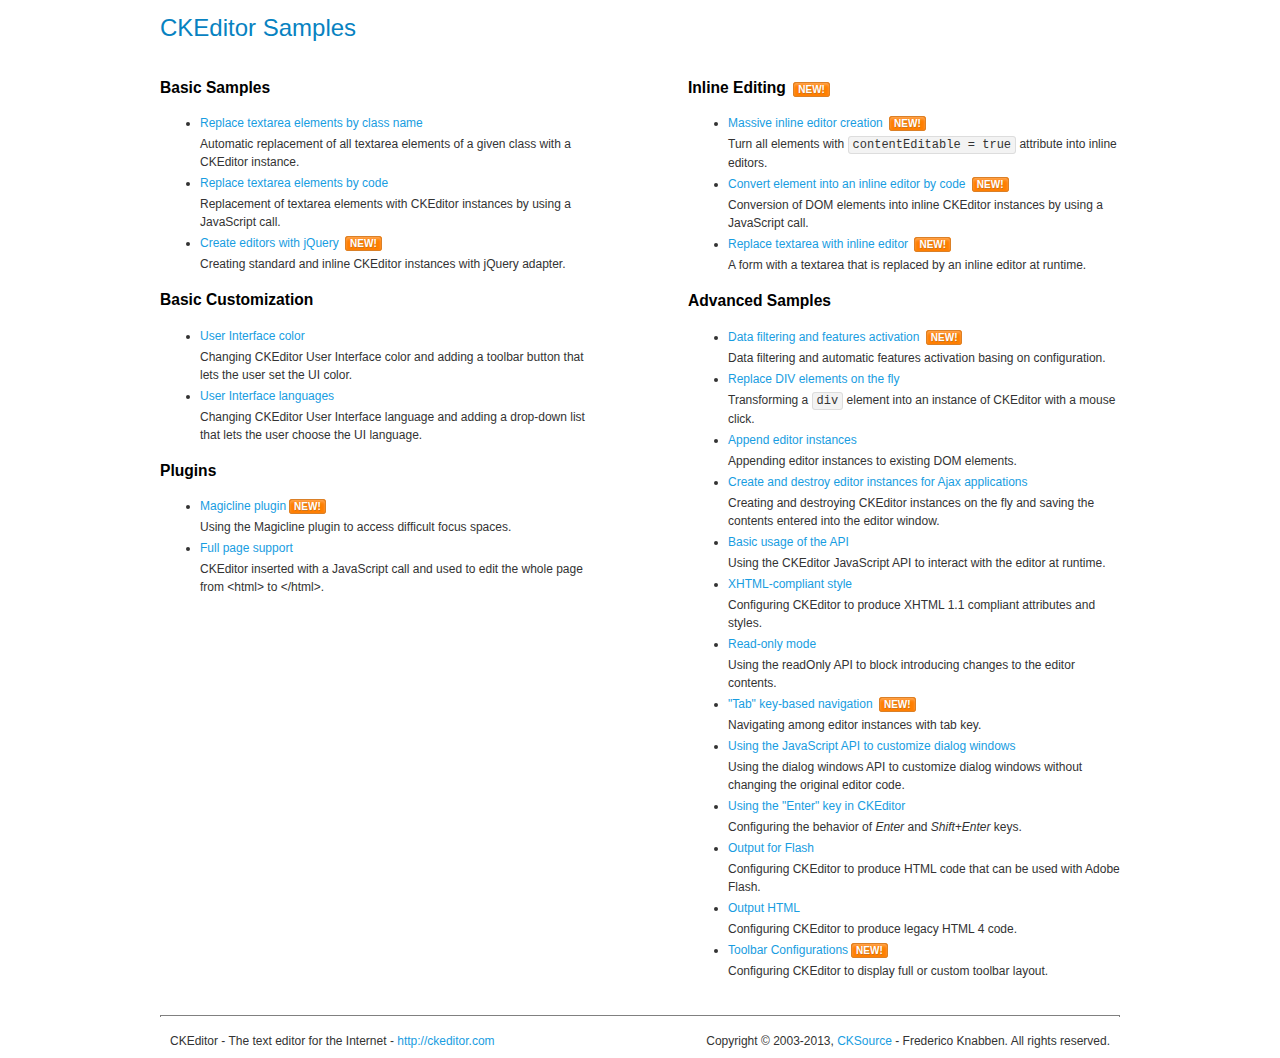
<file: js/plugin/ckeditor/samples/index.html>
<!DOCTYPE html>
<!--
Copyright (c) 2003-2013, CKSource - Frederico Knabben. All rights reserved.
For licensing, see LICENSE.md or http://ckeditor.com/license
-->
<html>
<head>
	<title>CKEditor Samples</title>
	<meta charset="utf-8">
	<link rel="stylesheet" href="sample.css">
</head>
<body>
	<h1 class="samples">
		CKEditor Samples
	</h1>
	<div class="twoColumns">
		<div class="twoColumnsLeft">
			<h2 class="samples">
				Basic Samples
			</h2>
			<dl class="samples">
				<dt><a class="samples" href="replacebyclass.html">Replace textarea elements by class name</a></dt>
				<dd>Automatic replacement of all textarea elements of a given class with a CKEditor instance.</dd>

				<dt><a class="samples" href="replacebycode.html">Replace textarea elements by code</a></dt>
				<dd>Replacement of textarea elements with CKEditor instances by using a JavaScript call.</dd>

				<dt><a class="samples" href="jquery.html">Create editors with jQuery</a> <span class="new">New!</span></dt>
				<dd>Creating standard and inline CKEditor instances with jQuery adapter.</dd>
			</dl>

			<h2 class="samples">
				Basic Customization
			</h2>
			<dl class="samples">
				<dt><a class="samples" href="uicolor.html">User Interface color</a></dt>
				<dd>Changing CKEditor User Interface color and adding a toolbar button that lets the user set the UI color.</dd>

				<dt><a class="samples" href="uilanguages.html">User Interface languages</a></dt>
				<dd>Changing CKEditor User Interface language and adding a drop-down list that lets the user choose the UI language.</dd>
			</dl>


			<h2 class="samples">Plugins</h2>
<dl class="samples">
<dt><a class="samples" href="plugins/magicline/magicline.html">Magicline plugin</a><span class="new">New!</span></dt>
<dd>Using the Magicline plugin to access difficult focus spaces.</dd>

<dt><a class="samples" href="plugins/wysiwygarea/fullpage.html">Full page support</a></dt>
<dd>CKEditor inserted with a JavaScript call and used to edit the whole page from &lt;html&gt; to &lt;/html&gt;.</dd>
</dl>
		</div>
		<div class="twoColumnsRight">
			<h2 class="samples">
				Inline Editing <span class="new">New!</span>
			</h2>
			<dl class="samples">
				<dt><a class="samples" href="inlineall.html">Massive inline editor creation</a> <span class="new">New!</span></dt>
				<dd>Turn all elements with <code>contentEditable = true</code> attribute into inline editors.</dd>

				<dt><a class="samples" href="inlinebycode.html">Convert element into an inline editor by code</a> <span class="new">New!</span></dt>
				<dd>Conversion of DOM elements into inline CKEditor instances by using a JavaScript call.</dd>

				<dt><a class="samples" href="inlinetextarea.html">Replace textarea with inline editor</a> <span class="new">New!</span></dt>
				<dd>A form with a textarea that is replaced by an inline editor at runtime.</dd>

				
			</dl>

			<h2 class="samples">
				Advanced Samples
			</h2>
			<dl class="samples">
				<dt><a class="samples" href="datafiltering.html">Data filtering and features activation</a> <span class="new">New!</span></dt>
				<dd>Data filtering and automatic features activation basing on configuration.</dd>

				<dt><a class="samples" href="divreplace.html">Replace DIV elements on the fly</a></dt>
				<dd>Transforming a <code>div</code> element into an instance of CKEditor with a mouse click.</dd>

				<dt><a class="samples" href="appendto.html">Append editor instances</a></dt>
				<dd>Appending editor instances to existing DOM elements.</dd>

				<dt><a class="samples" href="ajax.html">Create and destroy editor instances for Ajax applications</a></dt>
				<dd>Creating and destroying CKEditor instances on the fly and saving the contents entered into the editor window.</dd>

				<dt><a class="samples" href="api.html">Basic usage of the API</a></dt>
				<dd>Using the CKEditor JavaScript API to interact with the editor at runtime.</dd>

				<dt><a class="samples" href="xhtmlstyle.html">XHTML-compliant style</a></dt>
				<dd>Configuring CKEditor to produce XHTML 1.1 compliant attributes and styles.</dd>

				<dt><a class="samples" href="readonly.html">Read-only mode</a></dt>
				<dd>Using the readOnly API to block introducing changes to the editor contents.</dd>

				<dt><a class="samples" href="tabindex.html">"Tab" key-based navigation</a> <span class="new">New!</span></dt>
				<dd>Navigating among editor instances with tab key.</dd>


				
<dt><a class="samples" href="plugins/dialog/dialog.html">Using the JavaScript API to customize dialog windows</a></dt>
<dd>Using the dialog windows API to customize dialog windows without changing the original editor code.</dd>

<dt><a class="samples" href="plugins/enterkey/enterkey.html">Using the &quot;Enter&quot; key in CKEditor</a></dt>
<dd>Configuring the behavior of <em>Enter</em> and <em>Shift+Enter</em> keys.</dd>

<dt><a class="samples" href="plugins/htmlwriter/outputforflash.html">Output for Flash</a></dt>
<dd>Configuring CKEditor to produce HTML code that can be used with Adobe Flash.</dd>

<dt><a class="samples" href="plugins/htmlwriter/outputhtml.html">Output HTML</a></dt>
<dd>Configuring CKEditor to produce legacy HTML 4 code.</dd>

<dt><a class="samples" href="plugins/toolbar/toolbar.html">Toolbar Configurations</a><span class="new">New!</span></dt>
<dd>Configuring CKEditor to display full or custom toolbar layout.</dd>

			</dl>
		</div>
	</div>
	<div id="footer">
		<hr>
		<p>
			CKEditor - The text editor for the Internet - <a class="samples" href="http://ckeditor.com/">http://ckeditor.com</a>
		</p>
		<p id="copy">
			Copyright &copy; 2003-2013, <a class="samples" href="http://cksource.com/">CKSource</a> - Frederico Knabben. All rights reserved.
		</p>
	</div>
</body>
</html>
</file>
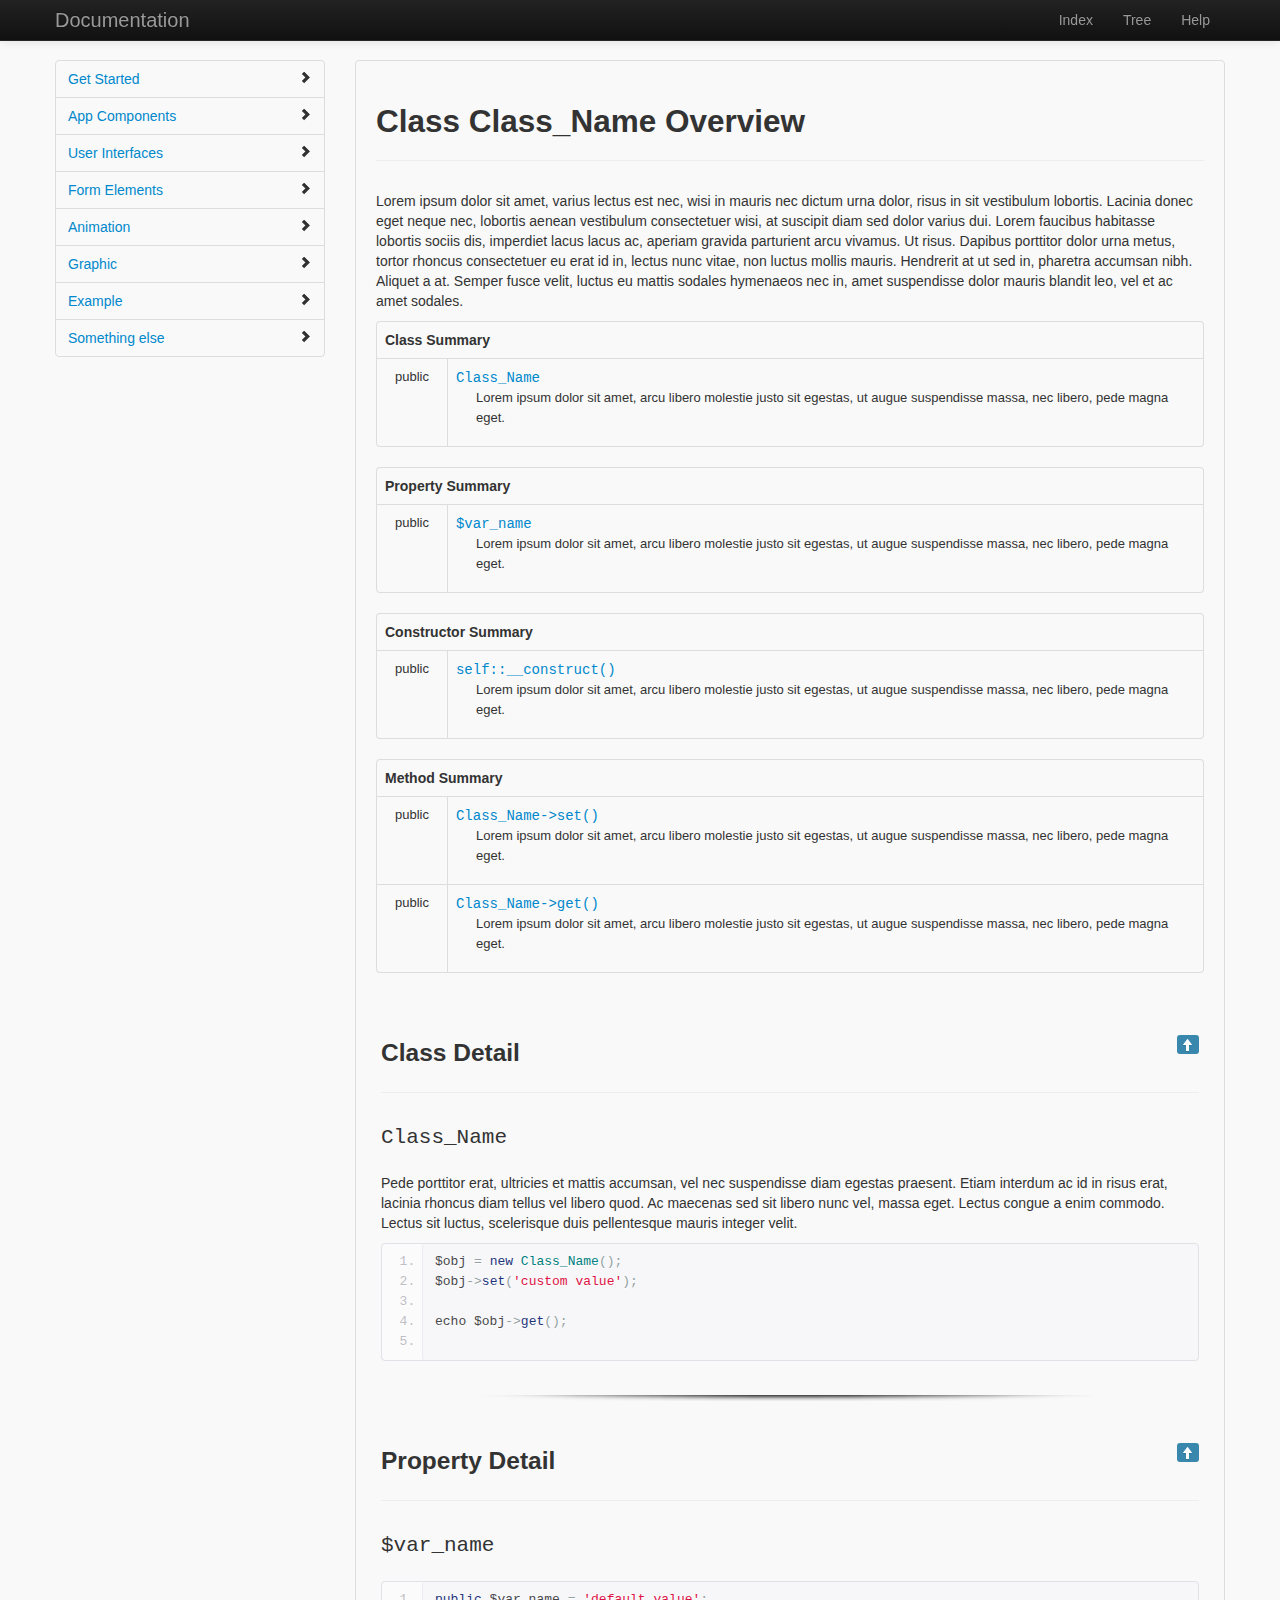
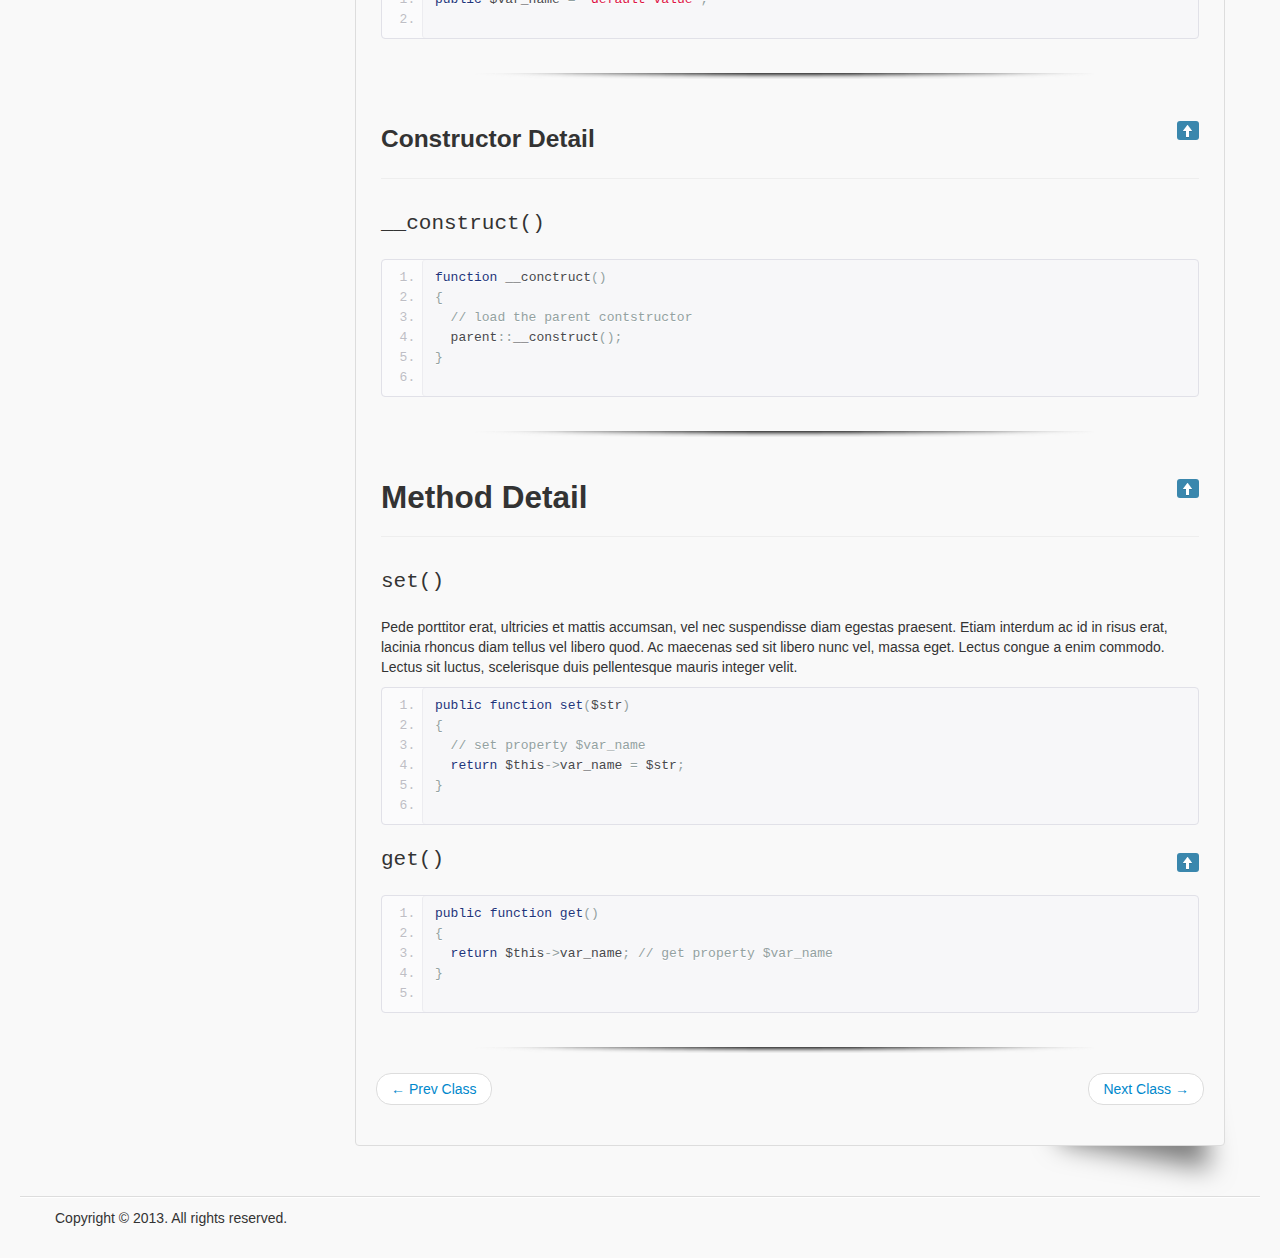
<file: documentation/content.html>
<!DOCTYPE html>
<html lang="en">
    <head>
        <meta charset="utf-8">
        <title>Class Name - API Documentation</title>
        <meta name="viewport" content="width=device-width, initial-scale=1.0">
        <meta name="description" content="">
        <meta name="author" content="">

        <!-- styles -->
        <link href="css/bootstrap.css" rel="stylesheet">
        <link href="css/bootstrap-responsive.css" rel="stylesheet">
        <link href="css/bootstrap-doc.css" rel="stylesheet">
        <link href="css/google-code-prettify/prettify.css" rel="stylesheet">


        <!-- favicon -->
        <link rel="apple-touch-icon-precomposed" sizes="144x144" href="ico/apple-touch-icon-144-precomposed.png">
        <link rel="apple-touch-icon-precomposed" sizes="114x114" href="ico/apple-touch-icon-114-precomposed.png">
        <link rel="apple-touch-icon-precomposed" sizes="72x72" href="ico/apple-touch-icon-72-precomposed.png">
        <link rel="apple-touch-icon-precomposed" href="ico/apple-touch-icon-57-precomposed.png">
        <link rel="shortcut icon" href="ico/favicon.png">


        <!--[if lt IE 9]>
          <script src="js/html5shiv.js"></script>
        <![endif]-->
        
    </head>

    <body>
        <header>
            <!--navbar -->
            <div class="navbar navbar-inverse navbar-fixed-top">
                <div class="navbar-inner">
                    <div class="container">
                        <a class="btn btn-navbar" data-toggle="collapse" data-target=".nav-collapse">
                            <span class="icon-bar"></span>
                            <span class="icon-bar"></span>
                            <span class="icon-bar"></span>
                        </a>
                        <a class="brand" href="index.html">Documentation</a>
                        <div class="nav-collapse collapse">
                            <ul class="nav pull-right">
                                <li><a href="index.html">Index</a></li>
                                <li><a href="tree.html">Tree</a></li>
                                <li><a href="help.html">Help</a></li>
                            </ul>
                        </div><!--/.nav-collapse -->
                    </div>
                </div>
            </div><!--/.navbar -->
        </header>
        
        
        <article class="container">
            <div class="row-fluid">
                <div class="span3">
                    <!--sidebar -->
                    <ul class="nav nav-tabs nav-stacked">
                        <li><a href="content.html"><i class="icon-chevron-right pull-right"></i> Get Started</a></li>
                        <li><a href="#"><i class="icon-chevron-right pull-right"></i> App Components</a></li>
                        <li><a href="#"><i class="icon-chevron-right pull-right"></i> User Interfaces</a></li>
                        <li><a href="#"><i class="icon-chevron-right pull-right"></i> Form Elements</a></li>
                        <li><a href="#"><i class="icon-chevron-right pull-right"></i> Animation</a></li>
                        <li><a href="#"><i class="icon-chevron-right pull-right"></i> Graphic</a></li>
                        <li><a href="#"><i class="icon-chevron-right pull-right"></i> Example</a></li>
                        <li><a href="#"><i class="icon-chevron-right pull-right"></i> Something else</a></li>
                    </ul><!--/.sidebar -->
                </div><!--/.span3 -->

                <div class="span9">
                    <div class="doc-content-box">
                        <!-- Class Overview -->
                        <div class="page-header">
                            <h2>Class Class_Name Overview</h2>
                        </div>
                        
                        <p>Lorem ipsum dolor sit amet, varius lectus est nec, wisi in mauris nec dictum urna dolor, risus in sit vestibulum lobortis. Lacinia donec eget neque nec, lobortis aenean vestibulum consectetuer wisi, at suscipit diam sed dolor varius dui. Lorem faucibus habitasse lobortis sociis dis, imperdiet lacus lacus ac, aperiam gravida parturient arcu vivamus. Ut risus. Dapibus porttitor dolor urna metus, tortor rhoncus consectetuer eu erat id in, lectus nunc vitae, non luctus mollis mauris. Hendrerit at ut sed in, pharetra accumsan nibh. Aliquet a at. Semper fusce velit, luctus eu mattis sodales hymenaeos nec in, amet suspendisse dolor mauris blandit leo, vel et ac amet sodales.
                        </p><!-- /Class Overview -->

                        <!-- table Class Summary -->
                        <table class="table table-bordered ">
                            <thead>
                                <tr>
                                    <th colspan="2">Class Summary</th>
                                </tr>
                            </thead>
                            <tbody>
                                <tr id="class-summary">
                                    <td>
                                        <p class="class-scope">public</p>
                                    </td>
                                    <td>
                                        <a href="#class-desc" class="scroll class-name">Class_Name</a> 
                                        <p class="class-desc">Lorem ipsum dolor sit amet, arcu libero molestie justo sit egestas, ut augue suspendisse massa, nec libero, pede magna eget.</p>
                                    </td>
                                </tr>
                            </tbody>
                        </table><!-- /table Class Summary -->
                        

                        <!-- table Property Summary -->
                        <table class="table table-bordered">
                            <thead>
                                <tr>
                                    <th colspan="2">Property Summary</th>
                                </tr>
                            </thead>
                            <tbody>
                                <tr id="property-summary">
                                    <td><p class="class-scope">public</p></td>
                                    <td>
                                        <a href="#property-desc" class="scroll class-name">$var_name</a> 
                                        <p class="class-desc">Lorem ipsum dolor sit amet, arcu libero molestie justo sit egestas, ut augue suspendisse massa, nec libero, pede magna eget.</p>
                                    </td>
                                </tr>
                            </tbody>
                        </table><!-- /table Property Summary -->
                        

                        <!-- table Constructor Summary -->
                        <table class="table table-bordered">
                            <thead>
                                <tr>
                                    <th colspan="2">Constructor Summary</th>
                                </tr>
                            </thead>
                            <tbody>
                                <tr id="constructor-summary">
                                    <td><p class="class-scope">public</p></td>
                                    <td>
                                        <a href="#constructor-desc" class="scroll class-name">self::__construct()</a> 
                                        <p class="class-desc">Lorem ipsum dolor sit amet, arcu libero molestie justo sit egestas, ut augue suspendisse massa, nec libero, pede magna eget.</p>
                                    </td>
                                </tr>
                            </tbody>
                        </table><!-- /table Constructor Summary -->
                        
                        
                        <!-- table Method Summary -->
                        <table class="table table-bordered">
                            <thead>
                                <tr id="method-summary">
                                    <th colspan="2">Method Summary</th>
                                </tr>
                            </thead>
                            <tbody>
                                <tr id="method-set">
                                    <td><p class="class-scope">public</p></td>
                                    <td>
                                        <a href="#method-desc-set" class="scroll class-name">Class_Name->set()</a> 
                                        <p class="class-desc">Lorem ipsum dolor sit amet, arcu libero molestie justo sit egestas, ut augue suspendisse massa, nec libero, pede magna eget.</p>
                                    </td>
                                </tr>
                                <tr id="method-get">
                                    <td><p class="class-scope">public</p></td>
                                    <td>
                                        <a href="#method-desc-set" class="scroll class-name">Class_Name->get()</a> 
                                        <p class="class-desc">Lorem ipsum dolor sit amet, arcu libero molestie justo sit egestas, ut augue suspendisse massa, nec libero, pede magna eget.</p>
                                    </td>
                                </tr>
                            </tbody>
                        </table><!-- /table Method Summary -->
                        
                        
                        <!-- detail-box Class Detail -->
                        <div class="detail-box">
                            <div class="page-header">
                                <a title="jump to class summary" href="#class-summary" class="scroll pull-right">
                                    <span class="label label-info"><i class="icon-white icon-arrow-up"></i></span> 
                                </a>
                                <h3 id="class-desc">Class Detail</h3>
                            </div>
                            <p class="lead class-name">Class_Name
                                
                            </p>
                            <p class="det">Pede porttitor erat, ultricies et mattis accumsan, vel nec suspendisse diam egestas praesent. Etiam interdum ac id in risus erat, lacinia rhoncus diam tellus vel libero quod. Ac maecenas sed sit libero nunc vel, massa eget. Lectus congue a enim commodo. Lectus sit luctus, scelerisque duis pellentesque mauris integer velit.</p>
                            <pre class="prettyprint linenums">
$obj = new Class_Name();
$obj->set('custom value');

echo $obj->get();
                            </pre>
                        </div><!-- /.detail-box Class Detail -->
                        
                        
                        <!-- detail-box Property Detail -->
                        <div class="detail-box">
                            <div class="page-header">
                                <a title="jump to property summary" href="#property-summary" class="scroll pull-right">
                                    <span class="label label-info"><b class="icon-white icon-arrow-up"></b></span> 
                                </a>
                                <h3 id="property-desc">Property Detail</h3>
                            </div>
                            <p class="lead class-name">$var_name</p>
                            <pre class="prettyprint linenums">
public $var_name = 'default value';
                            </pre>
                        </div><!-- /.detail-box Property Detail -->
                        
                        
                        <!-- detail-box Constructor Detail -->
                        <div class="detail-box">
                            <div class="page-header">
                                <a title="jump to constructor summary" href="#constructor-summary" class="scroll pull-right">
                                    <span class="label label-info"><b class="icon-white icon-arrow-up"></b></span> 
                                </a>
                                <h3 id="constructor-desc">Constructor Detail</h3>
                            </div>
                            <p class="lead class-name">__construct()</p>
                            <pre class="prettyprint linenums">
function __conctruct()
{
  // load the parent contstructor
  parent::__construct();
}
                            </pre>
                        </div> <!-- /.detail-box Constructor Detail -->
                        
                        
                        <!-- detail-box Method Detail -->
                        <div class="detail-box">
                            <div class="page-header">
                                <a title="jump to method summary" href="#method-set" class="scroll pull-right">
                                    <span class="label label-info"><b class="icon-white icon-arrow-up"></b></span> 
                                </a>
                                <h2 id="method-desc-set">Method Detail</h2>
                            </div>
                            <p class="lead class-name">set()</p>
                            <p class="det">Pede porttitor erat, ultricies et mattis accumsan, vel nec suspendisse diam egestas praesent. Etiam interdum ac id in risus erat, lacinia rhoncus diam tellus vel libero quod. Ac maecenas sed sit libero nunc vel, massa eget. Lectus congue a enim commodo. Lectus sit luctus, scelerisque duis pellentesque mauris integer velit.</p>
                            <pre class="prettyprint linenums">
public function set($str)
{
  // set property $var_name
  return $this->var_name = $str;
}
                            </pre>
                            <p id="method-desc-set" class="lead class-name">get()
                                <a title="jump to method summary" href="#method-get" class="scroll pull-right">
                                    <span class="label label-info"><b class="icon-white icon-arrow-up"></b></span> 
                                </a>
                            </p>
                            <pre class="prettyprint linenums">
public function get()
{
  return $this->var_name; // get property $var_name
}
                            </pre>
                        </div><!--/.detail-box Method Detail-->
                        
                        
                        <!-- pagination -->
                        <div class="page-nav">
                            <ul class="pager">
                                <li class="previous">
                                    <a href="#">&larr; Prev Class</a>
                                </li>
                                <li class="next">
                                    <a href="#">Next Class &rarr;</a>
                                </li>
                            </ul>
                        </div><!-- /pagination -->
                        
                        
                        <div class="shadow-right"> </div><!-- shadow doc-content-box -->
                    </div><!--/.doc-content-box -->
                </div><!--/.span9 -->
            </div><!--/.row-fluid -->
        </article>
        
        
        <!-- footer -->
        <footer>
            <div class="footer">
                <div class="container">
                    <p>Copyright &copy; 2013. All rights reserved.</p>
                </div>
            </div>
        </footer><!--/.footer -->
        
        
        <!-- javascript
        ================================================== -->
        <script src="js/jquery.min.js"></script>
        <script src="js/bootstrap.min.js"></script>
        <script src="js/google-code-prettify/prettify.js"></script>
        
        <script type="text/javascript">
            jQuery(document).ready(function($){
                
                // make code pretty demo
                window.prettyPrint && prettyPrint();

                
                $(".scroll").click(function(event){
                    event.preventDefault();
                    $("html,body").animate({scrollTop: $(this.hash).offset().top-50}, 'slow');
                });
                
            });

        </script>
    </body>
</html>
</file>
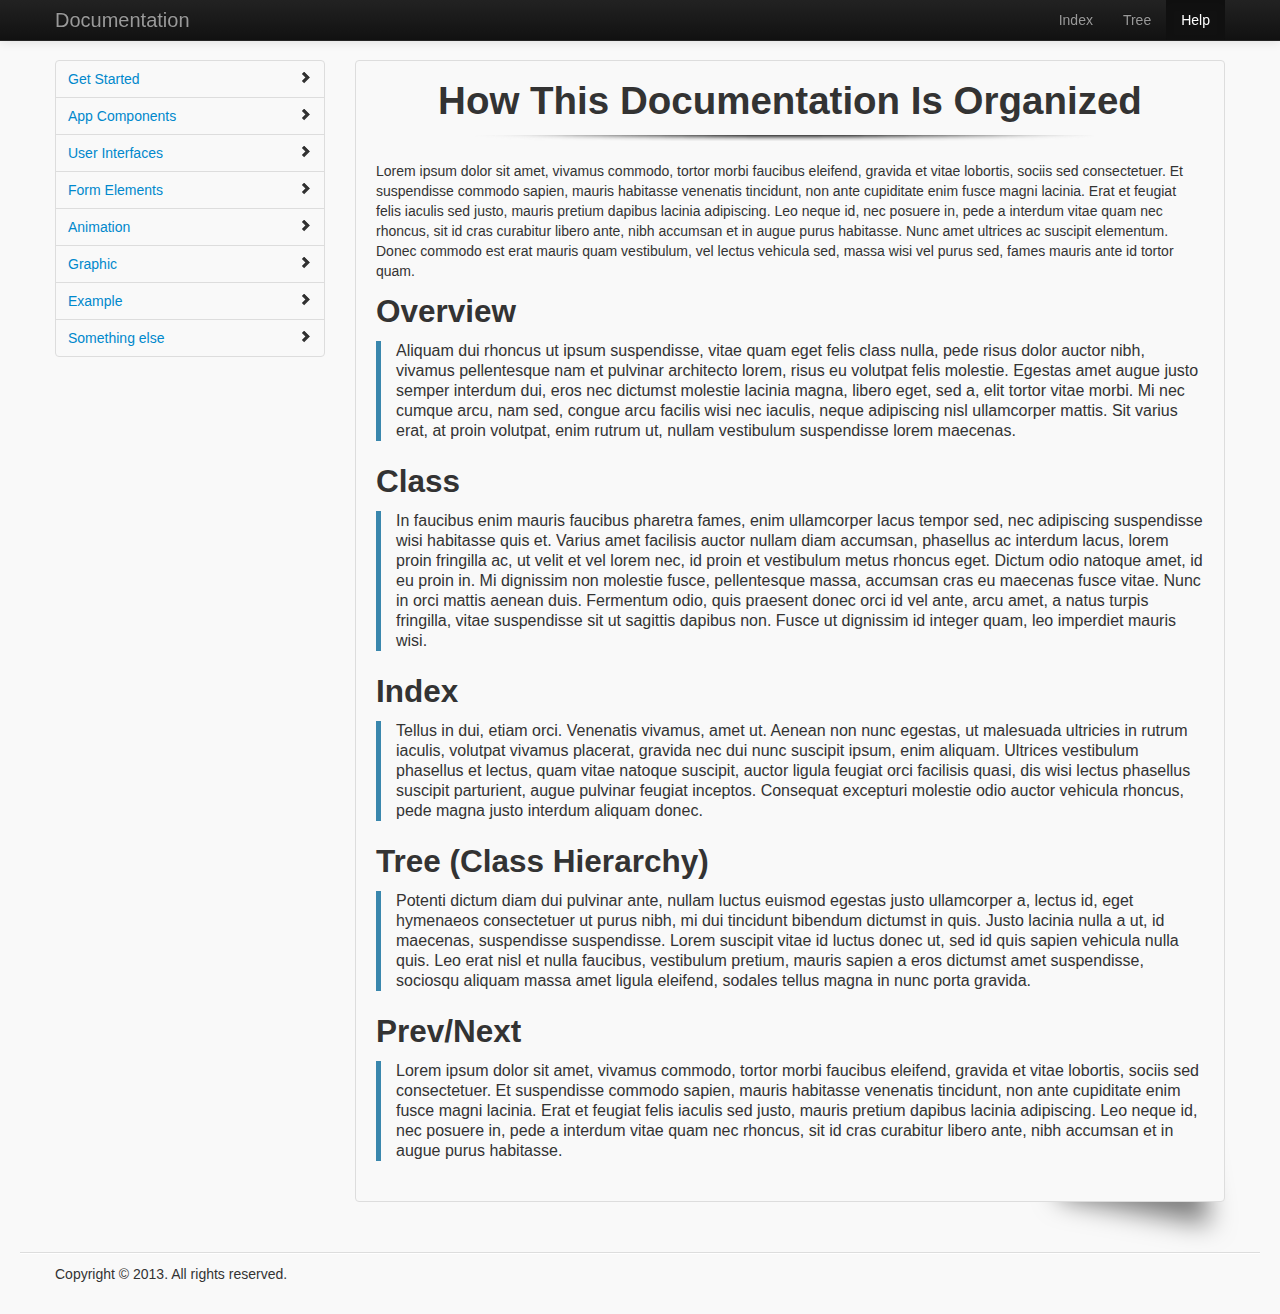
<file: documentation/help.html>
<!DOCTYPE html>
<html lang="en">
    <head>
        <meta charset="utf-8">
        <title>Help - API Documentation</title>
        <meta name="viewport" content="width=device-width, initial-scale=1.0">
        <meta name="description" content="">
        <meta name="author" content="">

        <!-- styles -->
        <link href="css/bootstrap.css" rel="stylesheet">
        <link href="css/bootstrap-responsive.css" rel="stylesheet">
        <link href="css/bootstrap-doc.css" rel="stylesheet">


        <!-- favicon -->
        <link rel="apple-touch-icon-precomposed" sizes="144x144" href="ico/apple-touch-icon-144-precomposed.png">
        <link rel="apple-touch-icon-precomposed" sizes="114x114" href="ico/apple-touch-icon-114-precomposed.png">
        <link rel="apple-touch-icon-precomposed" sizes="72x72" href="ico/apple-touch-icon-72-precomposed.png">
        <link rel="apple-touch-icon-precomposed" href="ico/apple-touch-icon-57-precomposed.png">
        <link rel="shortcut icon" href="ico/favicon.png">


        <!--[if lt IE 9]>
          <script src="js/html5shiv.js"></script>
        <![endif]-->
        
    </head>

    <body>
        <header>
            <!--navbar -->
            <div class="navbar navbar-inverse navbar-fixed-top">
                <div class="navbar-inner">
                    <div class="container">
                        <a class="btn btn-navbar" data-toggle="collapse" data-target=".nav-collapse">
                            <span class="icon-bar"></span>
                            <span class="icon-bar"></span>
                            <span class="icon-bar"></span>
                        </a>
                        <a class="brand" href="index.html">Documentation</a>
                        <div class="nav-collapse collapse">
                            <ul class="nav pull-right">
                                <li><a href="index.html">Index</a></li>
                                <li><a href="tree.html">Tree</a></li>
                                <li class="active"><a href="help.html">Help</a></li>
                            </ul>
                        </div><!--/.nav-collapse -->
                    </div>
                </div>
            </div><!--/.navbar -->
        </header>
        
        <article class="container">
            <div class="row-fluid">
                <div class="span3">
                    <!--sidebar -->
                    <ul class="nav nav-tabs nav-stacked">
                        <li><a href="content.html"><i class="icon-chevron-right pull-right"></i> Get Started</a></li>
                        <li><a href="#"><i class="icon-chevron-right pull-right"></i> App Components</a></li>
                        <li><a href="#"><i class="icon-chevron-right pull-right"></i> User Interfaces</a></li>
                        <li><a href="#"><i class="icon-chevron-right pull-right"></i> Form Elements</a></li>
                        <li><a href="#"><i class="icon-chevron-right pull-right"></i> Animation</a></li>
                        <li><a href="#"><i class="icon-chevron-right pull-right"></i> Graphic</a></li>
                        <li><a href="#"><i class="icon-chevron-right pull-right"></i> Example</a></li>
                        <li><a href="#"><i class="icon-chevron-right pull-right"></i> Something else</a></li>
                    </ul><!--/.sidebar -->
                </div><!--/.span3 -->
                
                
                <div class="span9">
                    <div class="doc-content-box">
                        <h1 class="heading">How This Documentation Is Organized</h1>
                        <p>Lorem ipsum dolor sit amet, vivamus commodo, tortor morbi faucibus eleifend, gravida et vitae lobortis, sociis sed consectetuer. Et suspendisse commodo sapien, mauris habitasse venenatis tincidunt, non ante cupiditate enim fusce magni lacinia. Erat et feugiat felis iaculis sed justo, mauris pretium dapibus lacinia adipiscing. Leo neque id, nec posuere in, pede a interdum vitae quam nec rhoncus, sit id cras curabitur libero ante, nibh accumsan et in augue purus habitasse. Nunc amet ultrices ac suscipit elementum. Donec commodo est erat mauris quam vestibulum, vel lectus vehicula sed, massa wisi vel purus sed, fames mauris ante id tortor quam.</p>


                        <h2>Overview</h2>
                        <blockquote><p>Aliquam dui rhoncus ut ipsum suspendisse, vitae quam eget felis class nulla, pede risus dolor auctor nibh, vivamus pellentesque nam et pulvinar architecto lorem, risus eu volutpat felis molestie. Egestas amet augue justo semper interdum dui, eros nec dictumst molestie lacinia magna, libero eget, sed a, elit tortor vitae morbi. Mi nec cumque arcu, nam sed, congue arcu facilis wisi nec iaculis, neque adipiscing nisl ullamcorper mattis. Sit varius erat, at proin volutpat, enim rutrum ut, nullam vestibulum suspendisse lorem maecenas.</p></blockquote>

                        <h2>Class</h2>
                        <blockquote><p>In faucibus enim mauris faucibus pharetra fames, enim ullamcorper lacus tempor sed, nec adipiscing suspendisse wisi habitasse quis et. Varius amet facilisis auctor nullam diam accumsan, phasellus ac interdum lacus, lorem proin fringilla ac, ut velit et vel lorem nec, id proin et vestibulum metus rhoncus eget. Dictum odio natoque amet, id eu proin in. Mi dignissim non molestie fusce, pellentesque massa, accumsan cras eu maecenas fusce vitae. Nunc in orci mattis aenean duis. Fermentum odio, quis praesent donec orci id vel ante, arcu amet, a natus turpis fringilla, vitae suspendisse sit ut sagittis dapibus non. Fusce ut dignissim id integer quam, leo imperdiet mauris wisi.</p></blockquote>

                        <h2>Index</h2>
                        <blockquote><p>Tellus in dui, etiam orci. Venenatis vivamus, amet ut. Aenean non nunc egestas, ut malesuada ultricies in rutrum iaculis, volutpat vivamus placerat, gravida nec dui nunc suscipit ipsum, enim aliquam. Ultrices vestibulum phasellus et lectus, quam vitae natoque suscipit, auctor ligula feugiat orci facilisis quasi, dis wisi lectus phasellus suscipit parturient, augue pulvinar feugiat inceptos. Consequat excepturi molestie odio auctor vehicula rhoncus, pede magna justo interdum aliquam donec.</p></blockquote>

                        <h2>Tree (Class Hierarchy)</h2>
                        <blockquote><p>Potenti dictum diam dui pulvinar ante, nullam luctus euismod egestas justo ullamcorper a, lectus id, eget hymenaeos consectetuer ut purus nibh, mi dui tincidunt bibendum dictumst in quis. Justo lacinia nulla a ut, id maecenas, suspendisse suspendisse. Lorem suscipit vitae id luctus donec ut, sed id quis sapien vehicula nulla quis. Leo erat nisl et nulla faucibus, vestibulum pretium, mauris sapien a eros dictumst amet suspendisse, sociosqu aliquam massa amet ligula eleifend, sodales tellus magna in nunc porta gravida.</p></blockquote>

                        <h2>Prev/Next</h2>
                        <blockquote><p>Lorem ipsum dolor sit amet, vivamus commodo, tortor morbi faucibus eleifend, gravida et vitae lobortis, sociis sed consectetuer. Et suspendisse commodo sapien, mauris habitasse venenatis tincidunt, non ante cupiditate enim fusce magni lacinia. Erat et feugiat felis iaculis sed justo, mauris pretium dapibus lacinia adipiscing. Leo neque id, nec posuere in, pede a interdum vitae quam nec rhoncus, sit id cras curabitur libero ante, nibh accumsan et in augue purus habitasse.</p></blockquote>
                        <div class="shadow-right"> </div><!-- shadow doc-content-box -->
                    </div><!--/.doc-content-box -->
                </div><!--/.span9 -->
            </div><!--/.row-fluid -->
        </article>
        
        
        <!-- footer -->
        <footer>
            <div class="footer">
                <div class="container">
                    <p>Copyright &copy; 2013. All rights reserved.</p>
                </div>
            </div>
        </footer><!--/.footer -->
        
        <!-- javascript
        ================================================== -->
        <script src="js/jquery.min.js"></script>
        <script src="js/bootstrap.min.js"></script>
    </body>
</html>
</file>
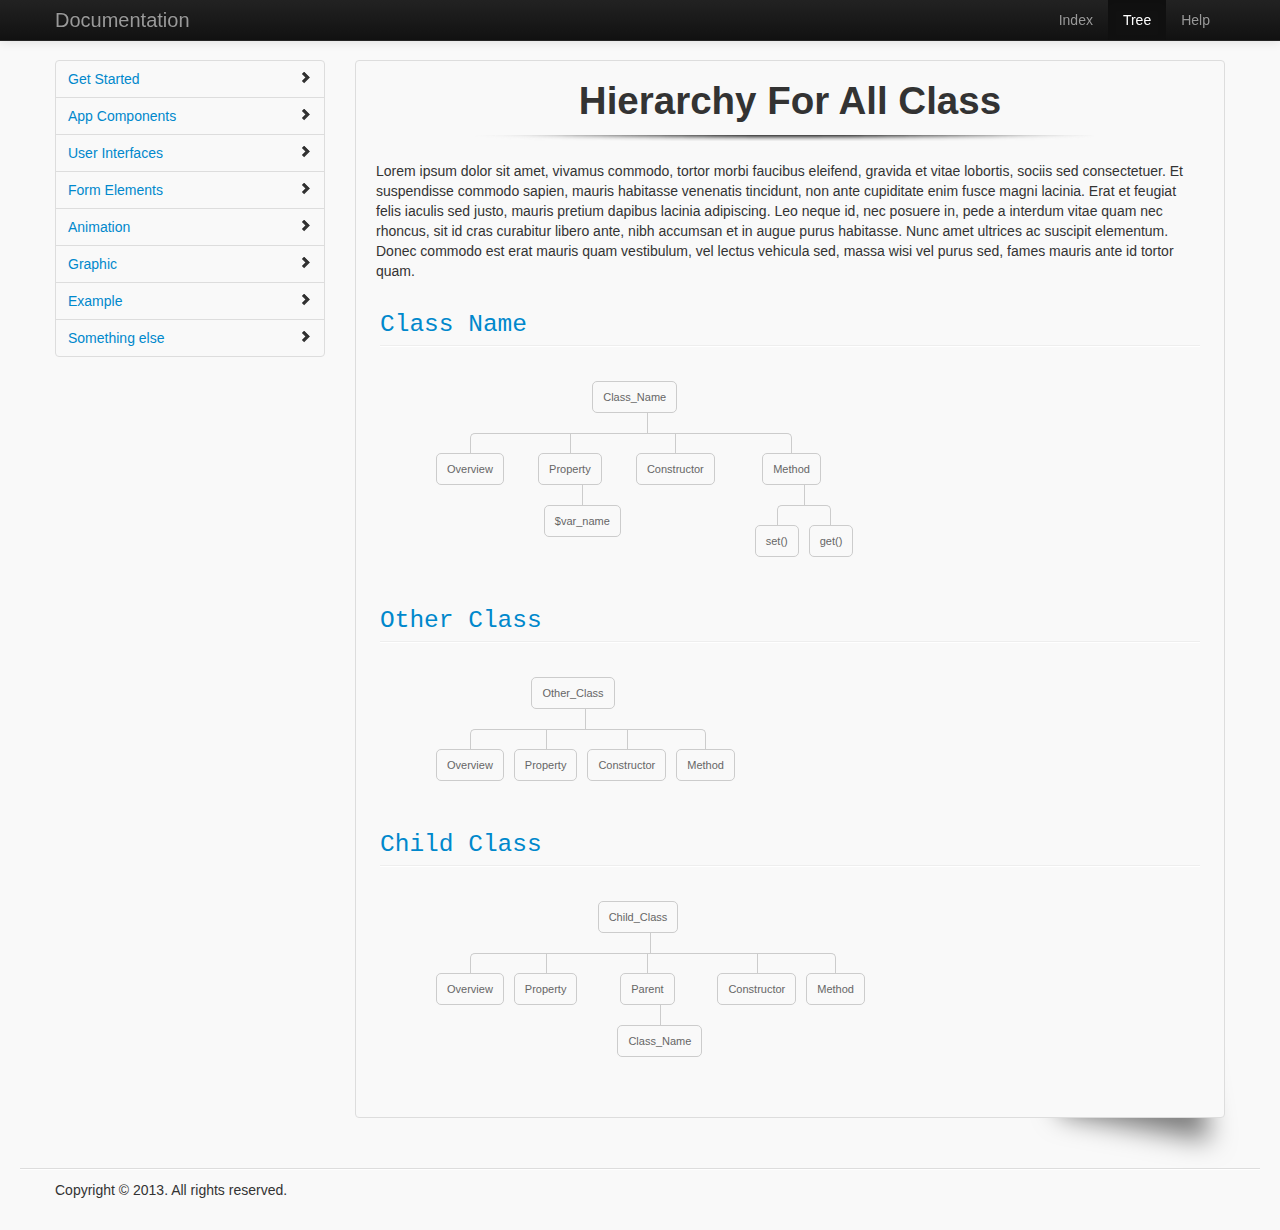
<file: documentation/tree.html>
<!DOCTYPE html>
<html lang="en">
    <head>
        <meta charset="utf-8">
        <title>Hierarchy Tree - API Documentation</title>
        <meta name="viewport" content="width=device-width, initial-scale=1.0">
        <meta name="description" content="">
        <meta name="author" content="">

        <!-- styles -->
        <link href="css/bootstrap.css" rel="stylesheet">
        <link href="css/bootstrap-responsive.css" rel="stylesheet">
        <link href="css/bootstrap-doc.css" rel="stylesheet">


        <!-- favicon -->
        <link rel="apple-touch-icon-precomposed" sizes="144x144" href="ico/apple-touch-icon-144-precomposed.png">
        <link rel="apple-touch-icon-precomposed" sizes="114x114" href="ico/apple-touch-icon-114-precomposed.png">
        <link rel="apple-touch-icon-precomposed" sizes="72x72" href="ico/apple-touch-icon-72-precomposed.png">
        <link rel="apple-touch-icon-precomposed" href="ico/apple-touch-icon-57-precomposed.png">
        <link rel="shortcut icon" href="ico/favicon.png">


        <!--[if lt IE 9]>
          <script src="js/html5shiv.js"></script>
        <![endif]-->

    </head>

    <body>
        <!--navbar -->
        <div class="navbar navbar-inverse navbar-fixed-top">
            <div class="navbar-inner">
                <div class="container">
                    <a class="btn btn-navbar" data-toggle="collapse" data-target=".nav-collapse">
                        <span class="icon-bar"></span>
                        <span class="icon-bar"></span>
                        <span class="icon-bar"></span>
                    </a>
                    <a class="brand" href="index.html">Documentation</a>
                    <div class="nav-collapse collapse">
                        <ul class="nav pull-right">
                            <li><a href="index.html">Index</a></li>
                            <li class="active"><a href="tree.html">Tree</a></li>
                            <li><a href="help.html">Help</a></li>
                        </ul>
                    </div><!--/.nav-collapse -->
                </div>
            </div>
        </div><!--/.navbar -->
        
        
        <article class="container">
            <div class="row-fluid">
                <div class="span3">
                    <!--sidebar -->
                    <ul class="nav nav-tabs nav-stacked">
                        <li><a href="content.html"><i class="icon-chevron-right pull-right"></i> Get Started</a></li>
                        <li><a href="#"><i class="icon-chevron-right pull-right"></i> App Components</a></li>
                        <li><a href="#"><i class="icon-chevron-right pull-right"></i> User Interfaces</a></li>
                        <li><a href="#"><i class="icon-chevron-right pull-right"></i> Form Elements</a></li>
                        <li><a href="#"><i class="icon-chevron-right pull-right"></i> Animation</a></li>
                        <li><a href="#"><i class="icon-chevron-right pull-right"></i> Graphic</a></li>
                        <li><a href="#"><i class="icon-chevron-right pull-right"></i> Example</a></li>
                        <li><a href="#"><i class="icon-chevron-right pull-right"></i> Something else</a></li>
                    </ul><!--/.sidebar -->
                </div><!--/.span3 -->

                <div class="span9">
                    <div class="doc-content-box">
                        <h1 class="heading">Hierarchy For All Class</h1>
                        <p>Lorem ipsum dolor sit amet, vivamus commodo, tortor morbi faucibus eleifend, gravida et vitae lobortis, sociis sed consectetuer. Et suspendisse commodo sapien, mauris habitasse venenatis tincidunt, non ante cupiditate enim fusce magni lacinia. Erat et feugiat felis iaculis sed justo, mauris pretium dapibus lacinia adipiscing. Leo neque id, nec posuere in, pede a interdum vitae quam nec rhoncus, sit id cras curabitur libero ante, nibh accumsan et in augue purus habitasse. Nunc amet ultrices ac suscipit elementum. Donec commodo est erat mauris quam vestibulum, vel lectus vehicula sed, massa wisi vel purus sed, fames mauris ante id tortor quam.</p>
                        <!-- /.tree-box -->
                        <div class="tree-box">
                            <h3 class="tree-header class-name"><a href="class_name.html">Class Name</a></h3>
                            <div class="tree">
                                <ul>
                                    <li>
                                        <a href="class_name.html">Class_Name</a>
                                        <ul>
                                            <li><a href="class_name.html#overview">Overview</a></li>
                                            <li>
                                                <a href="class_name.html#property-summary">Property</a>
                                                <ul>
                                                    <li>
                                                        <a href="class_name.html#property-det">$var_name</a>
                                                    </li>
                                                </ul>
                                            </li>
                                            <li><a href="class_name.html#constructor-summary">Constructor</a></li>
                                            <li>
                                                <a href="class_name.html#method-summary">Method</a>
                                                <ul>
                                                    <li><a href="class_name.html#method-desc-set">set()</a></li>
                                                    <li><a href="class_name.html#method-desc-get">get()</a></li>
                                                </ul>
                                            </li>
                                        </ul>
                                    </li>
                                </ul>
                            </div><!-- /.tree -->
                            <div class="clearfix"></div>
                        </div><!-- /.tree-box -->

                        <!-- tree-box -->
                        <div class="tree-box">
                            <h3 class="tree-header class-name"><a href="#">Other Class</a></h2>
                            <div class="tree">
                                <ul>
                                    <li>
                                        <a href="#">Other_Class</a>
                                        <ul>
                                            <li><a href="#">Overview</a></li>
                                            <li><a href="#">Property</a></li>
                                            <li><a href="#">Constructor</a></li>
                                            <li><a href="#">Method</a></li>
                                        </ul>
                                    </li>
                                </ul>
                            </div><!-- /.tree -->
                            <div class="clearfix"></div>
                        </div><!-- /.tree-box -->
                        
                        
                        <!-- tree-box -->
                        <div class="tree-box">
                            <h3 class="tree-header class-name"><a href="#">Child Class</a></h3>
                            <div class="tree">
                                <ul>
                                    <li>
                                        <a href="#">Child_Class</a>
                                        <ul>
                                            <li><a href="#">Overview</a></li>
                                            <li><a href="#">Property</a></li>
                                            <li>
                                                <a href="#">Parent</a>
                                                <ul>
                                                    <li><a href="class_name.html">Class_Name</a></li>
                                                </ul>
                                            </li>
                                            <li><a href="#">Constructor</a></li>
                                            <li><a href="#">Method</a></li>
                                        </ul>
                                    </li>
                                </ul>
                            </div><!-- /.tree -->
                            <div class="clearfix"></div>
                        </div><!-- /.tree-box -->

                        <div class="shadow-right"> </div><!-- shadow doc-content-box -->
                    </div><!--/.doc-content-box -->
                </div><!--/.span9 -->
            </div><!--/.row-fluid -->
        </article>
        
        
        <!-- footer -->
        <footer>
            <div class="footer">
                <div class="container">
                    <p>Copyright &copy; 2013. All rights reserved.</p>
                </div>
            </div>
        </footer><!--/.footer -->
        
        
        <!-- javascript
        ================================================== -->
        <script src="js/jquery.min.js"></script>
        <script src="js/bootstrap.min.js"></script>
    </body>
</html>
</file>
<file: js/plugin/ckeditor/samples/sample.css>
/*
Copyright (c) 2003-2013, CKSource - Frederico Knabben. All rights reserved.
For licensing, see LICENSE.md or http://ckeditor.com/license
*/

html, body, h1, h2, h3, h4, h5, h6, div, span, blockquote, p, address, form, fieldset, img, ul, ol, dl, dt, dd, li, hr, table, td, th, strong, em, sup, sub, dfn, ins, del, q, cite, var, samp, code, kbd, tt, pre
{
	line-height: 1.5em;
}

body
{
	padding: 10px 30px;
}

input, textarea, select, option, optgroup, button, td, th
{
	font-size: 100%;
}

pre, code, kbd, samp, tt
{
	font-family: monospace,monospace;
	font-size: 1em;
}

body {
    width: 960px;
    margin: 0 auto;
}

code
{
	background: #f3f3f3;
	border: 1px solid #ddd;
	padding: 1px 4px;

	-moz-border-radius: 3px;
	-webkit-border-radius: 3px;
	border-radius: 3px;
}

abbr
{
	border-bottom: 1px dotted #555;
	cursor: pointer;
}

.new
{
	background: #FF7E00;
	border: 1px solid #DA8028;
	color: #fff;
	font-size: 10px;
	font-weight: bold;
	padding: 1px 4px;
	text-shadow: 0 1px 0 #C97626;
	text-transform: uppercase;
	margin: 0 0 0 3px;

	-moz-border-radius: 3px;
	-webkit-border-radius: 3px;
	border-radius: 3px;

	-moz-box-shadow: 0 2px 3px 0 #FFA54E inset;
	-webkit-box-shadow: 0 2px 3px 0 #FFA54E inset;
	box-shadow: 0 2px 3px 0 #FFA54E inset;
}

h1.samples
{
	color: #0782C1;
	font-size: 200%;
	font-weight: normal;
	margin: 0;
	padding: 0;
}

h1.samples a
{
	color: #0782C1;
	text-decoration: none;
	border-bottom: 1px dotted #0782C1;
}

.samples a:hover
{
	border-bottom: 1px dotted #0782C1;
}

h2.samples
{
	color: #000000;
	font-size: 130%;
	margin: 15px 0 0 0;
	padding: 0;
}

p, blockquote, address, form, pre, dl, h1.samples, h2.samples
{
	margin-bottom: 15px;
}

ul.samples
{
	margin-bottom: 15px;
}

.clear
{
	clear: both;
}

fieldset
{
	margin: 0;
	padding: 10px;
}

body, input, textarea
{
	color: #333333;
	font-family: Arial, Helvetica, sans-serif;
}

body
{
	font-size: 75%;
}

a.samples
{
	color: #189DE1;
	text-decoration: none;
}

form
{
	margin: 0;
	padding: 0;
}

pre.samples
{
	background-color: #F7F7F7;
	border: 1px solid #D7D7D7;
	overflow: auto;
	padding: 0.25em;
	white-space: pre-wrap; /* CSS 2.1 */
	word-wrap: break-word; /* IE7 */
	-moz-tab-size: 4;
	-o-tab-size: 4;
	-webkit-tab-size: 4;
	tab-size: 4;
}

#footer
{
	clear: both;
	padding-top: 10px;
}

#footer hr
{
	margin: 10px 0 15px 0;
	height: 1px;
	border: solid 1px gray;
	border-bottom: none;
}

#footer p
{
	margin: 0 10px 10px 10px;
	float: left;
}

#footer #copy
{
	float: right;
}

#outputSample
{
	width: 100%;
	table-layout: fixed;
}

#outputSample thead th
{
	color: #dddddd;
	background-color: #999999;
	padding: 4px;
	white-space: nowrap;
}

#outputSample tbody th
{
	vertical-align: top;
	text-align: left;
}

#outputSample pre
{
	margin: 0;
	padding: 0;
}

.description
{
	border: 1px dotted #B7B7B7;
	margin-bottom: 10px;
	padding: 10px 10px 0;
	overflow: hidden;
}

label
{
	display: block;
	margin-bottom: 6px;
}

/**
 *	CKEditor editables are automatically set with the "cke_editable" class
 *	plus cke_editable_(inline|themed) depending on the editor type.
 */

/* Style a bit the inline editables. */
.cke_editable.cke_editable_inline
{
	cursor: pointer;
}

/* Once an editable element gets focused, the "cke_focus" class is
   added to it, so we can style it differently. */
.cke_editable.cke_editable_inline.cke_focus
{
	box-shadow: inset 0px 0px 20px 3px #ddd, inset 0 0 1px #000;
	outline: none;
	background: #eee;
	cursor: text;
}

/* Avoid pre-formatted overflows inline editable. */
.cke_editable_inline pre
{
	white-space: pre-wrap;
	word-wrap: break-word;
}

/**
 *	Samples index styles.
 */

.twoColumns,
.twoColumnsLeft,
.twoColumnsRight
{
	overflow: hidden;
}

.twoColumnsLeft,
.twoColumnsRight
{
	width: 45%;
}

.twoColumnsLeft
{
	float: left;
}

.twoColumnsRight
{
	float: right;
}

dl.samples
{
	padding: 0 0 0 40px;
}
dl.samples > dt
{
	display: list-item;
	list-style-type: disc;
	list-style-position: outside;
	margin: 0 0 3px;
}
dl.samples > dd
{
	margin: 0 0 3px;
}
.warning
{
    color: #ff0000;
	background-color: #FFCCBA;
    border: 2px dotted #ff0000;
	padding: 15px 10px;
	margin: 10px 0;
}

/* Used on inline samples */

blockquote
{
	font-style: italic;
	font-family: Georgia, Times, "Times New Roman", serif;
	padding: 2px 0;
	border-style: solid;
	border-color: #ccc;
	border-width: 0;
}

.cke_contents_ltr blockquote
{
	padding-left: 20px;
	padding-right: 8px;
	border-left-width: 5px;
}

.cke_contents_rtl blockquote
{
	padding-left: 8px;
	padding-right: 20px;
	border-right-width: 5px;
}

img.right {
    border: 1px solid #ccc;
    float: right;
    margin-left: 15px;
    padding: 5px;
}

img.left {
    border: 1px solid #ccc;
    float: left;
    margin-right: 15px;
    padding: 5px;
}
</file>
<file: documentation/css/google-code-prettify/prettify.css>
.com { color: #93a1a1; }
.lit { color: #195f91; }
.pun, .opn, .clo { color: #93a1a1; }
.fun { color: #dc322f; }
.str, .atv { color: #D14; }
.kwd, .prettyprint .tag { color: #1e347b; }
.typ, .atn, .dec, .var { color: teal; }
.pln { color: #48484c; }

.prettyprint {
  padding: 8px;
  background-color: #f7f7f9;
  border: 1px solid #e1e1e8;
}
.prettyprint.linenums {
  -webkit-box-shadow: inset 40px 0 0 #fbfbfc, inset 41px 0 0 #ececf0;
     -moz-box-shadow: inset 40px 0 0 #fbfbfc, inset 41px 0 0 #ececf0;
          box-shadow: inset 40px 0 0 #fbfbfc, inset 41px 0 0 #ececf0;
}

/* Specify class=linenums on a pre to get line numbering */
ol.linenums {
  margin: 0 0 0 33px; /* IE indents via margin-left */
}
ol.linenums li {
  padding-left: 12px;
  color: #bebec5;
  line-height: 20px;
  text-shadow: 0 1px 0 #fff;
}
</file>
